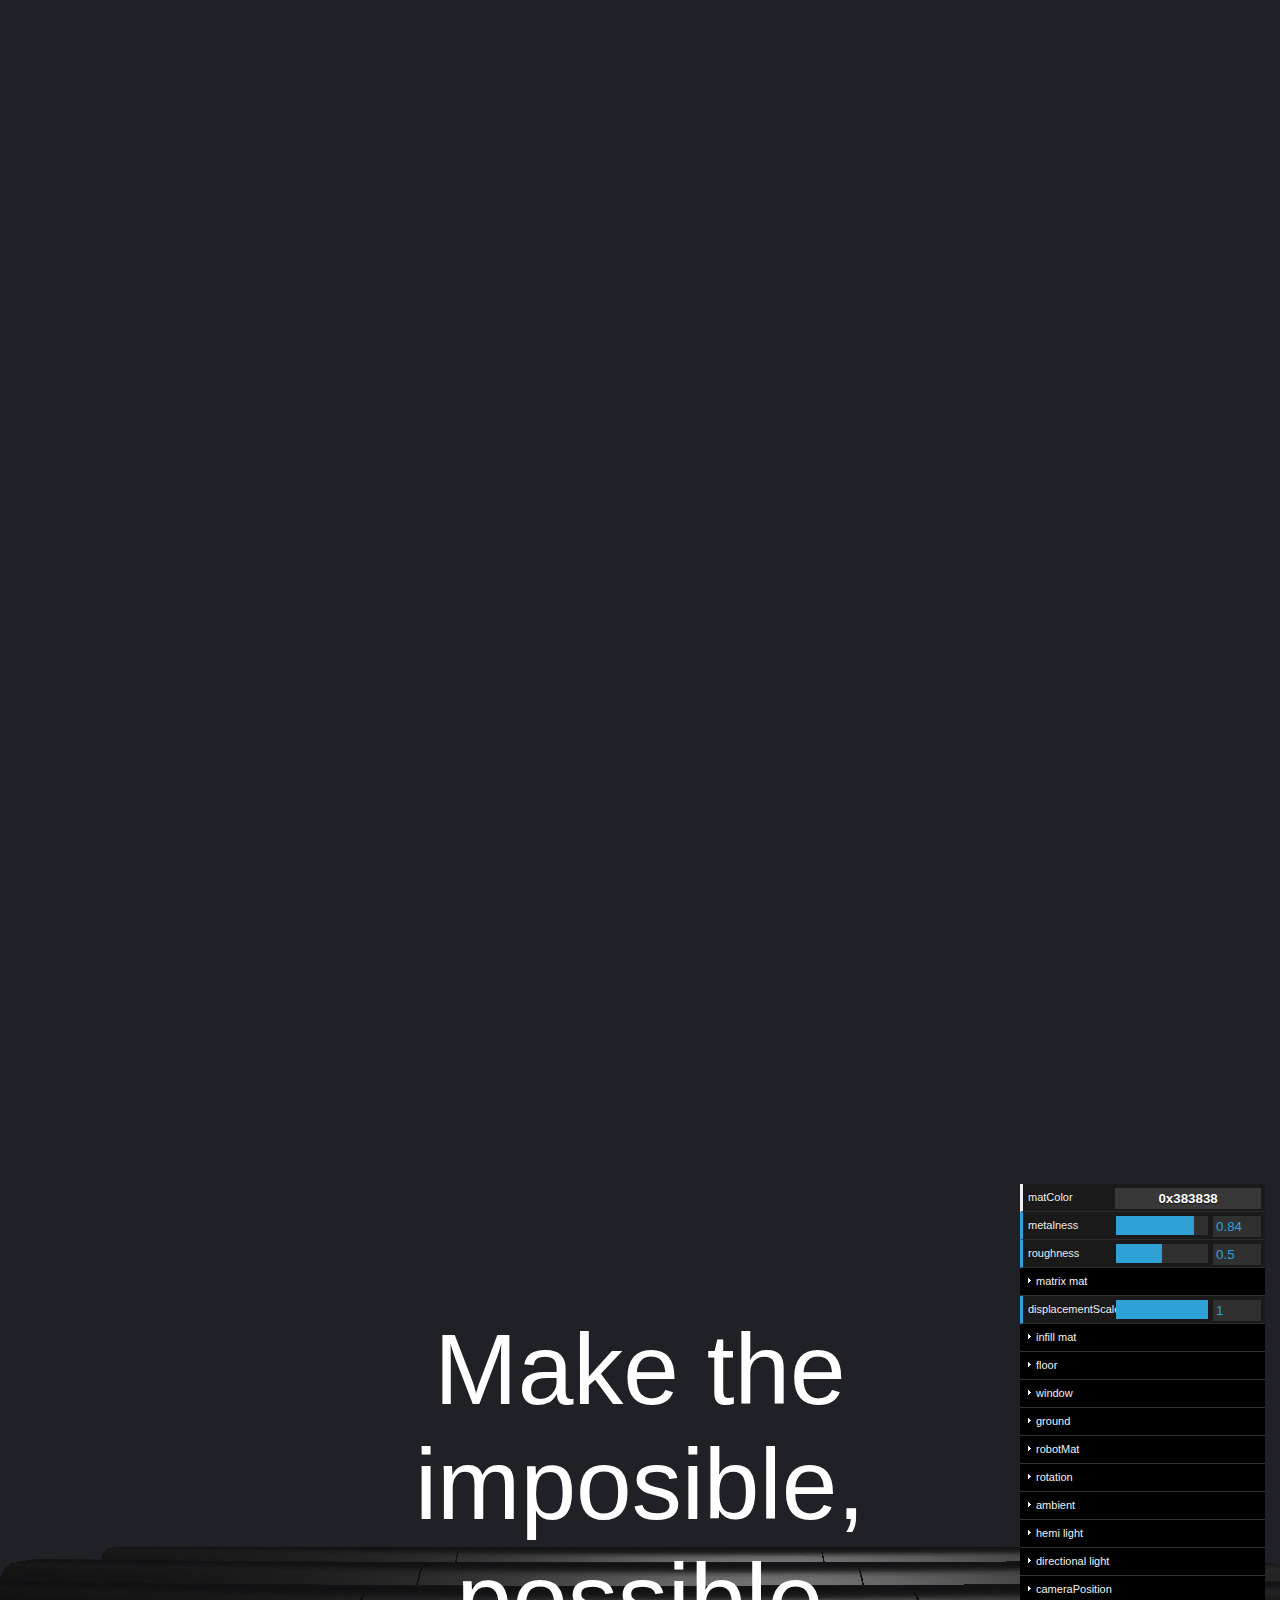
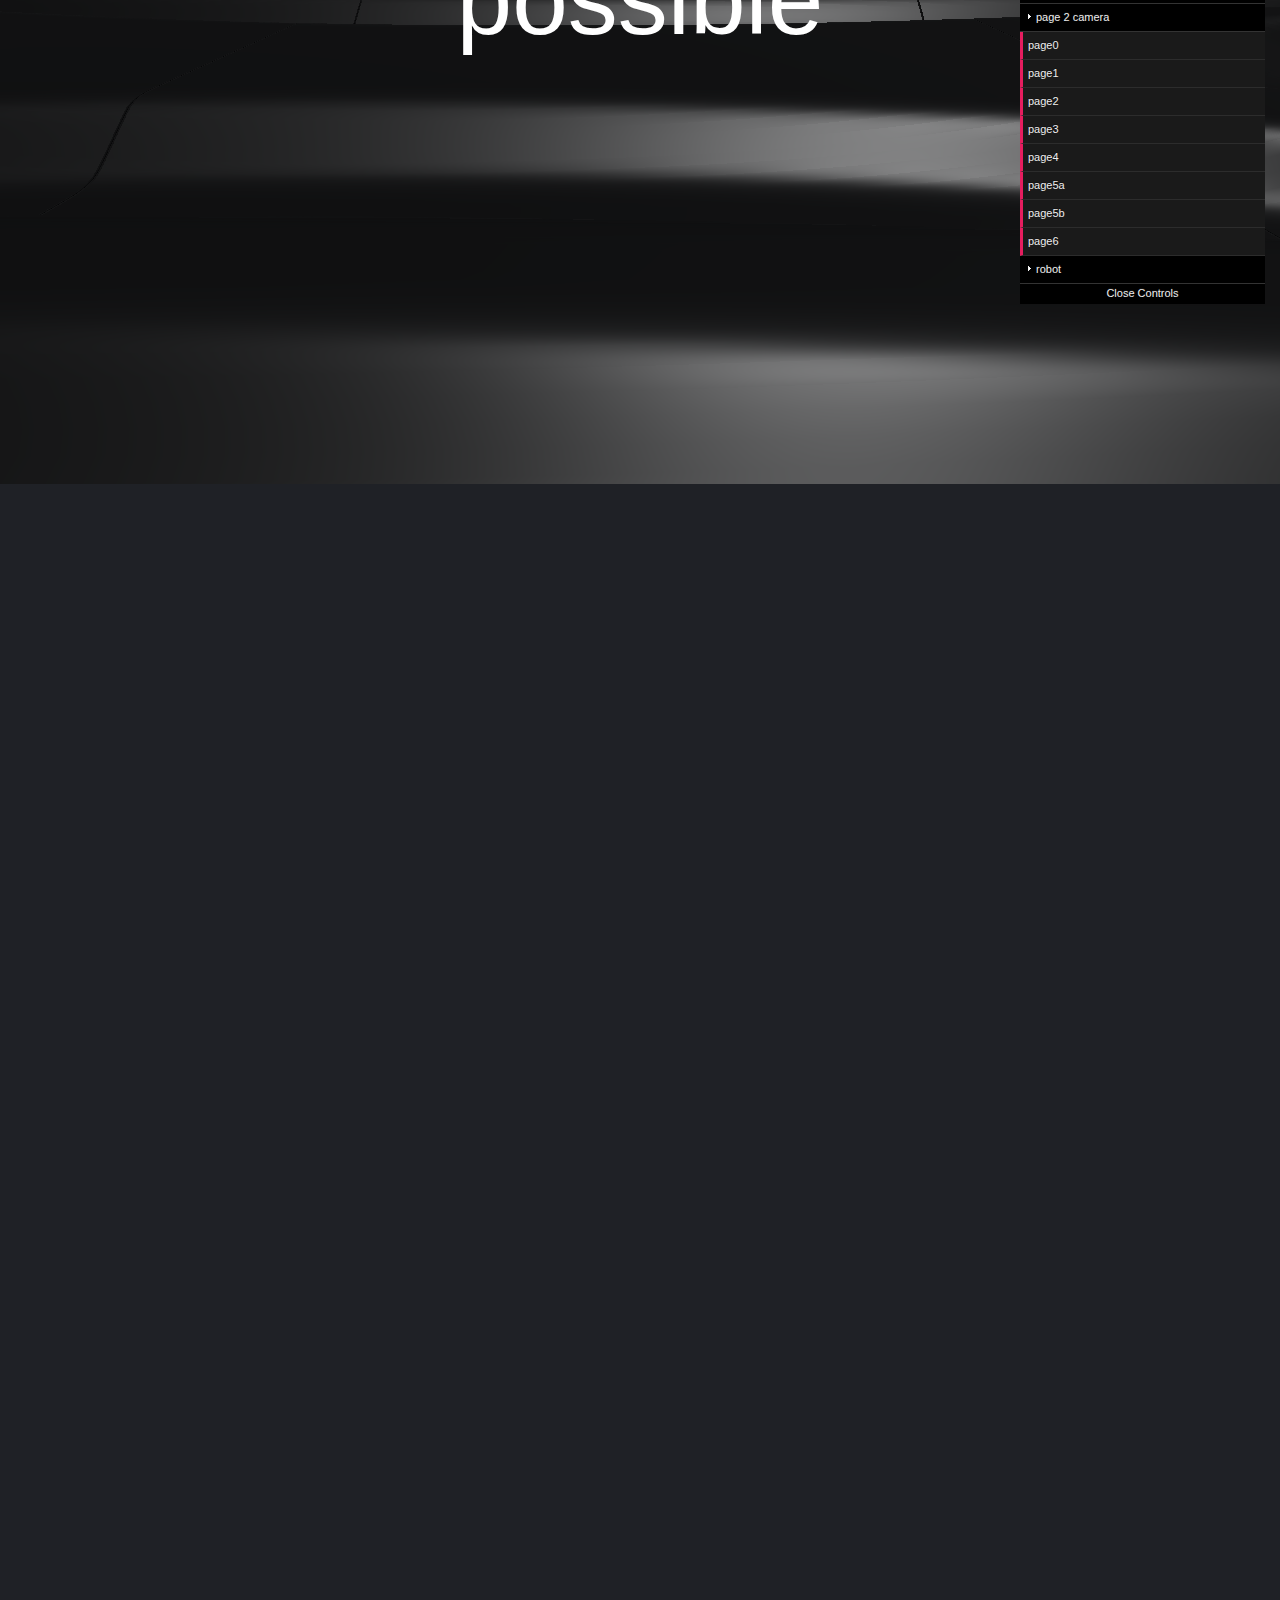
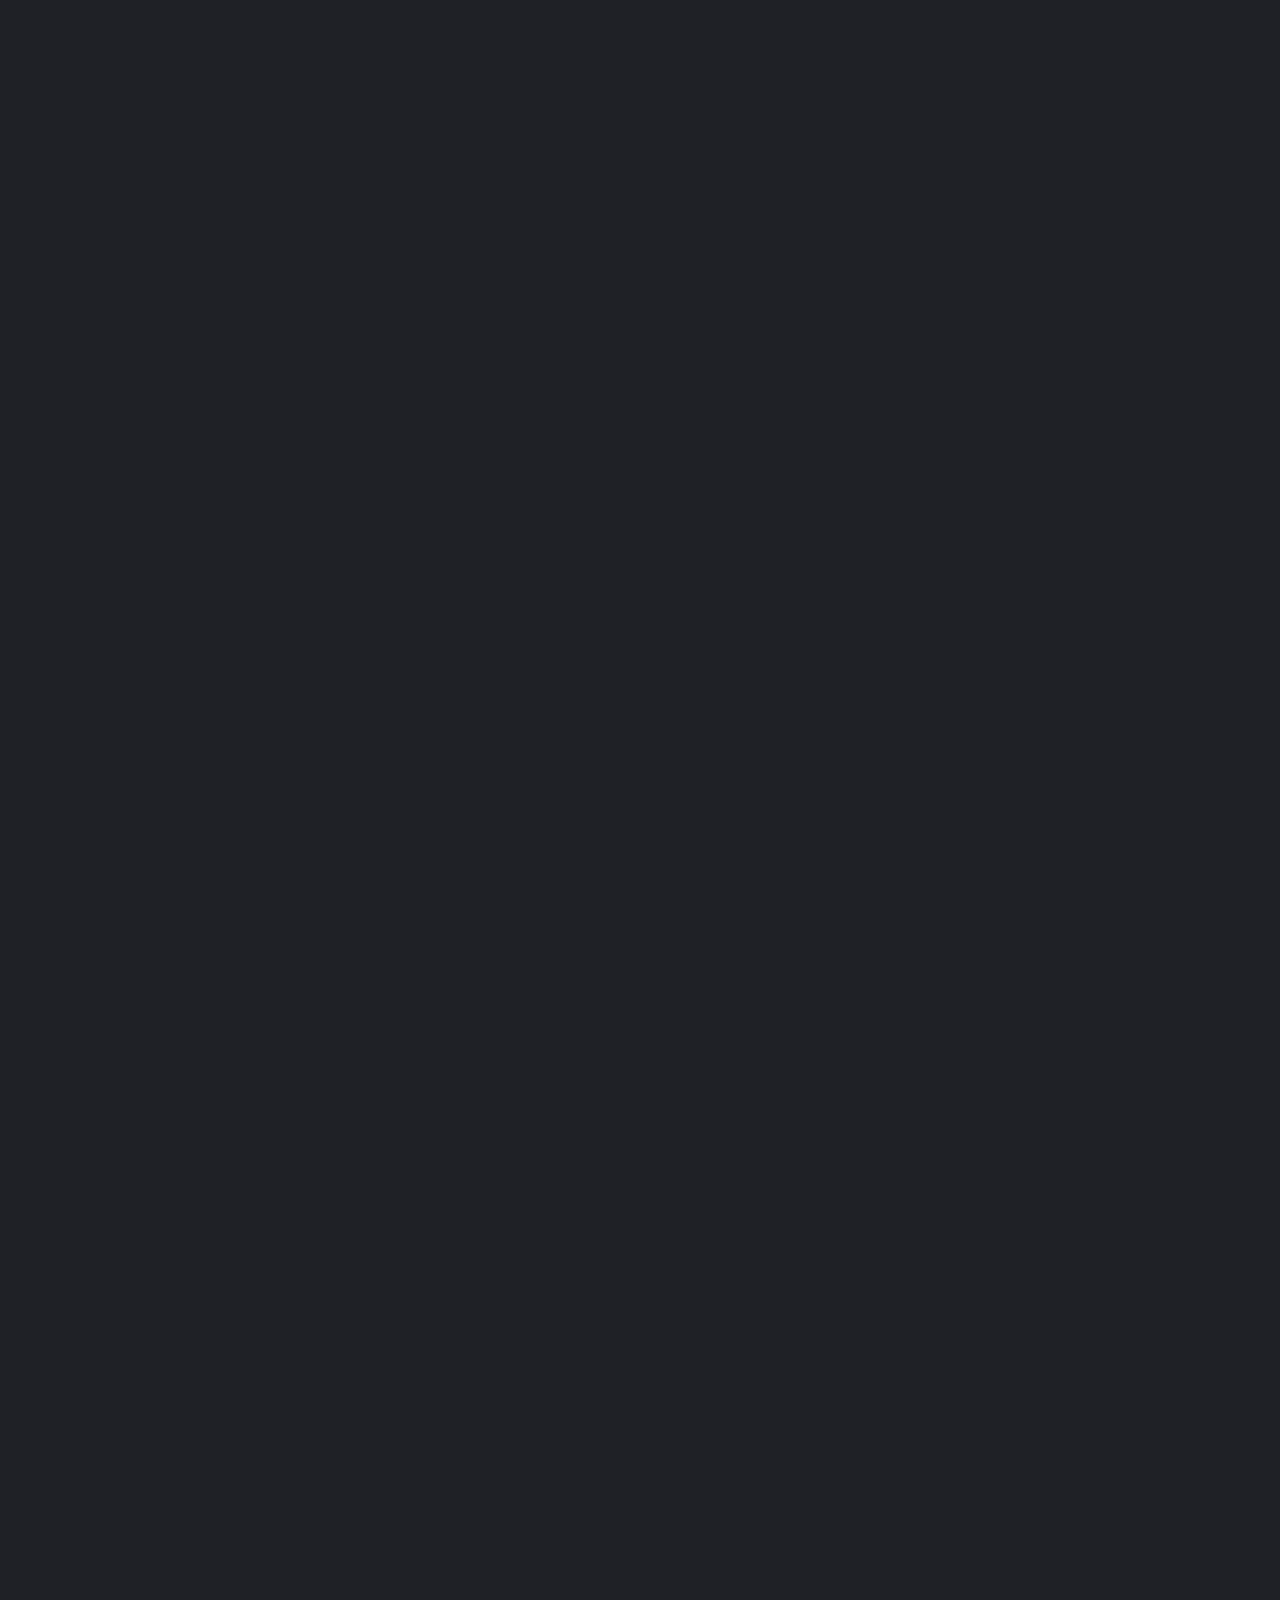
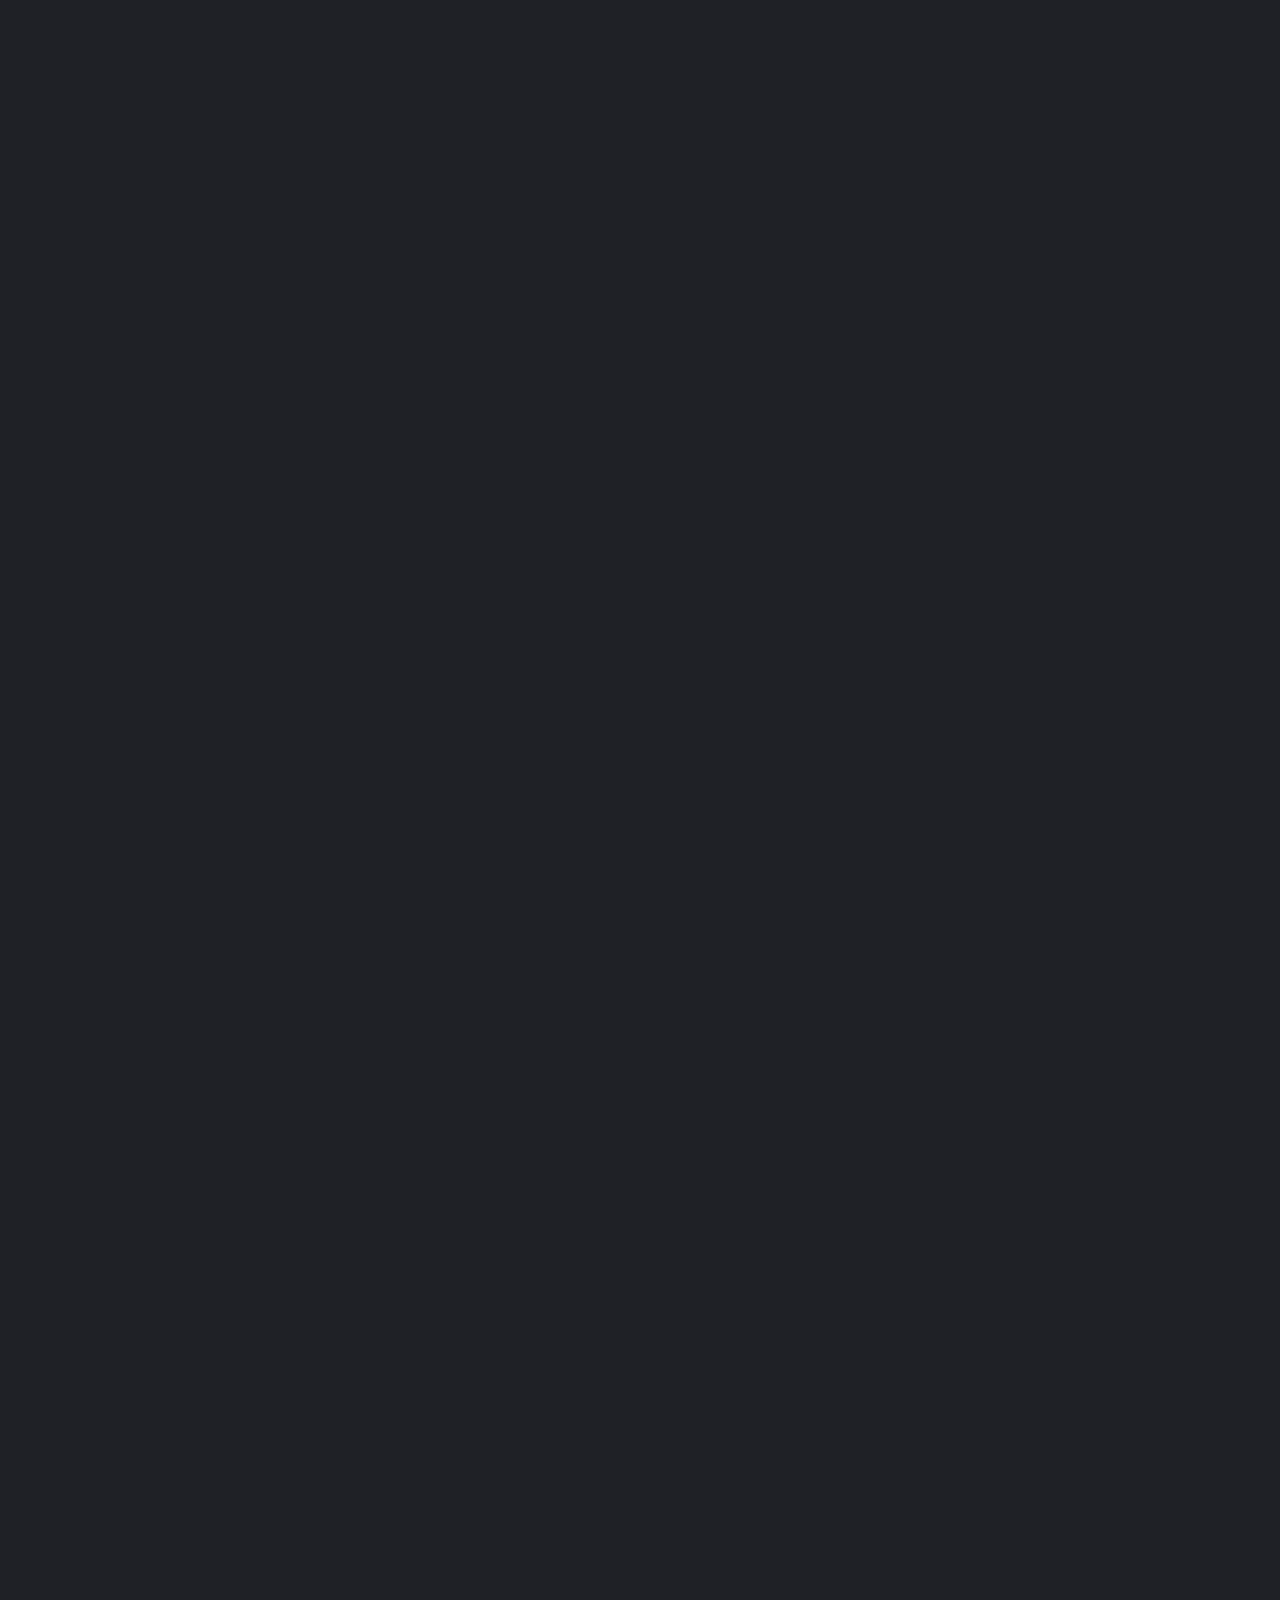
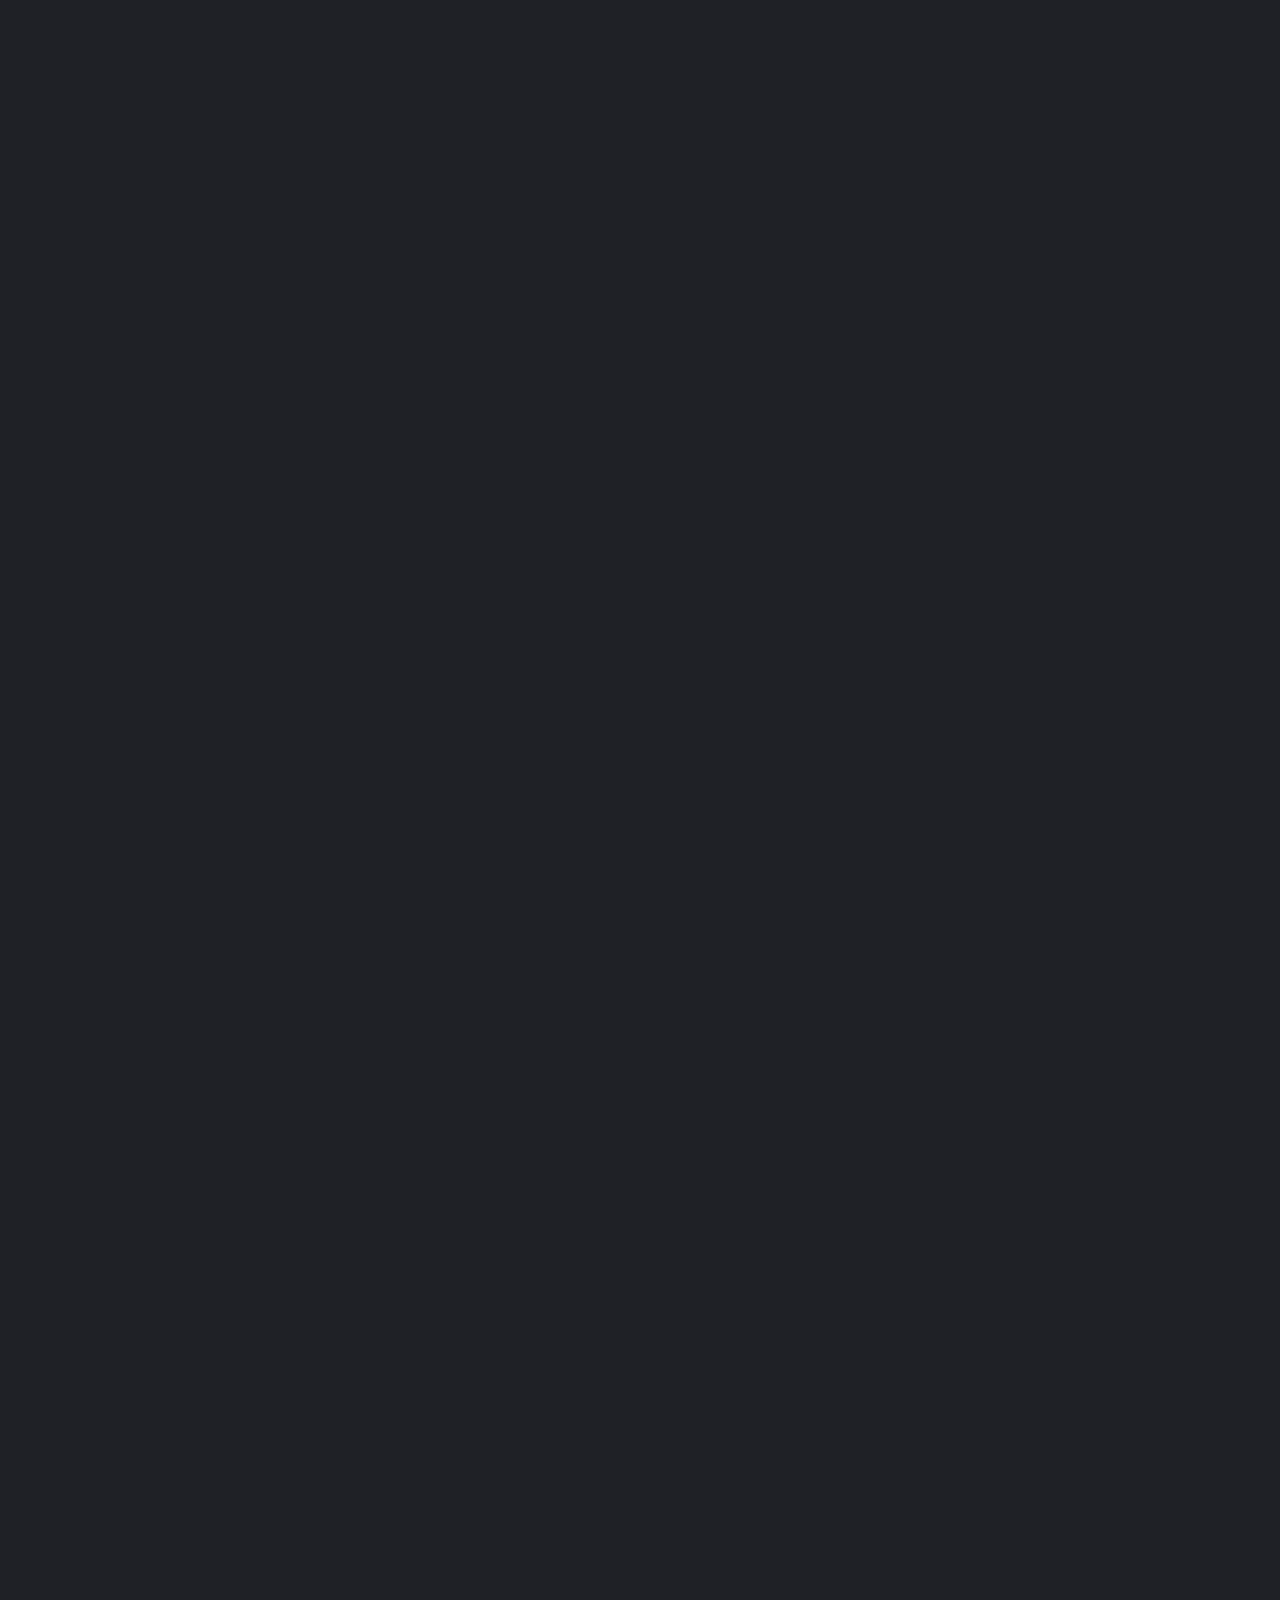
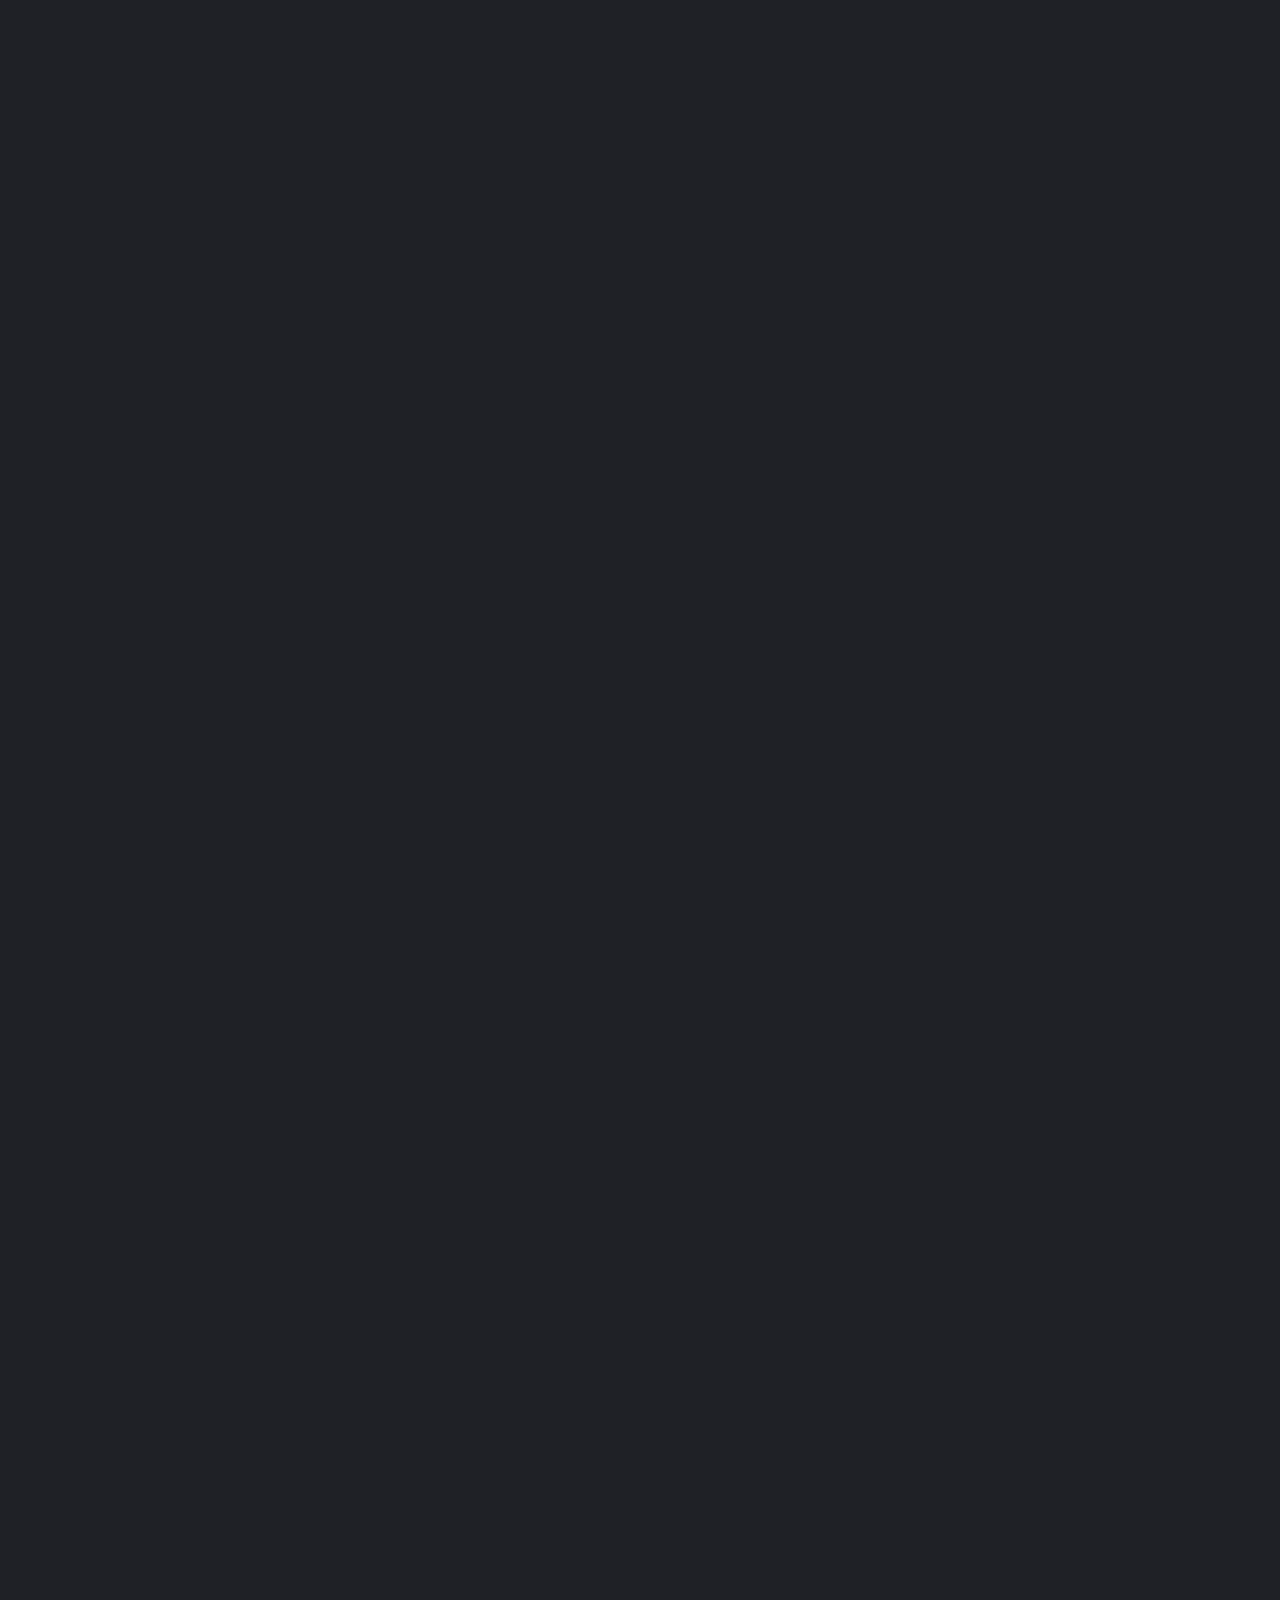
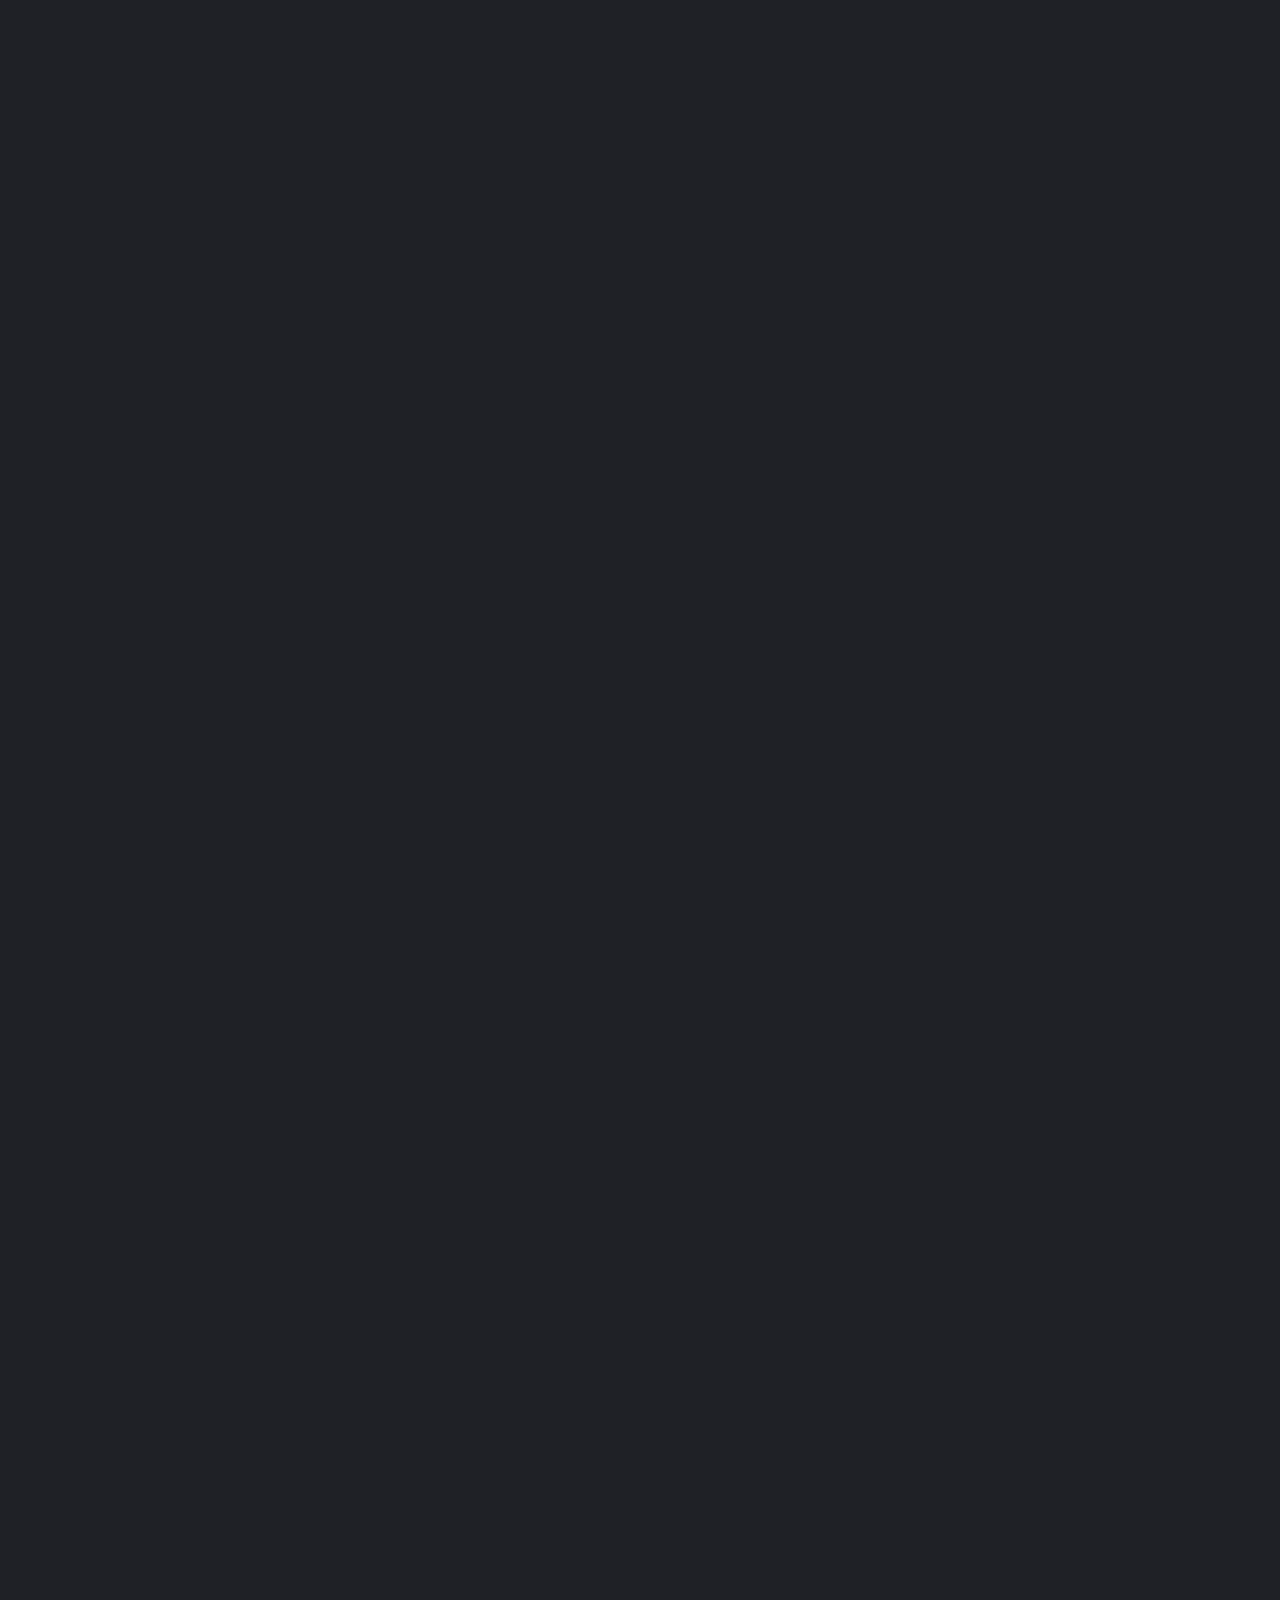
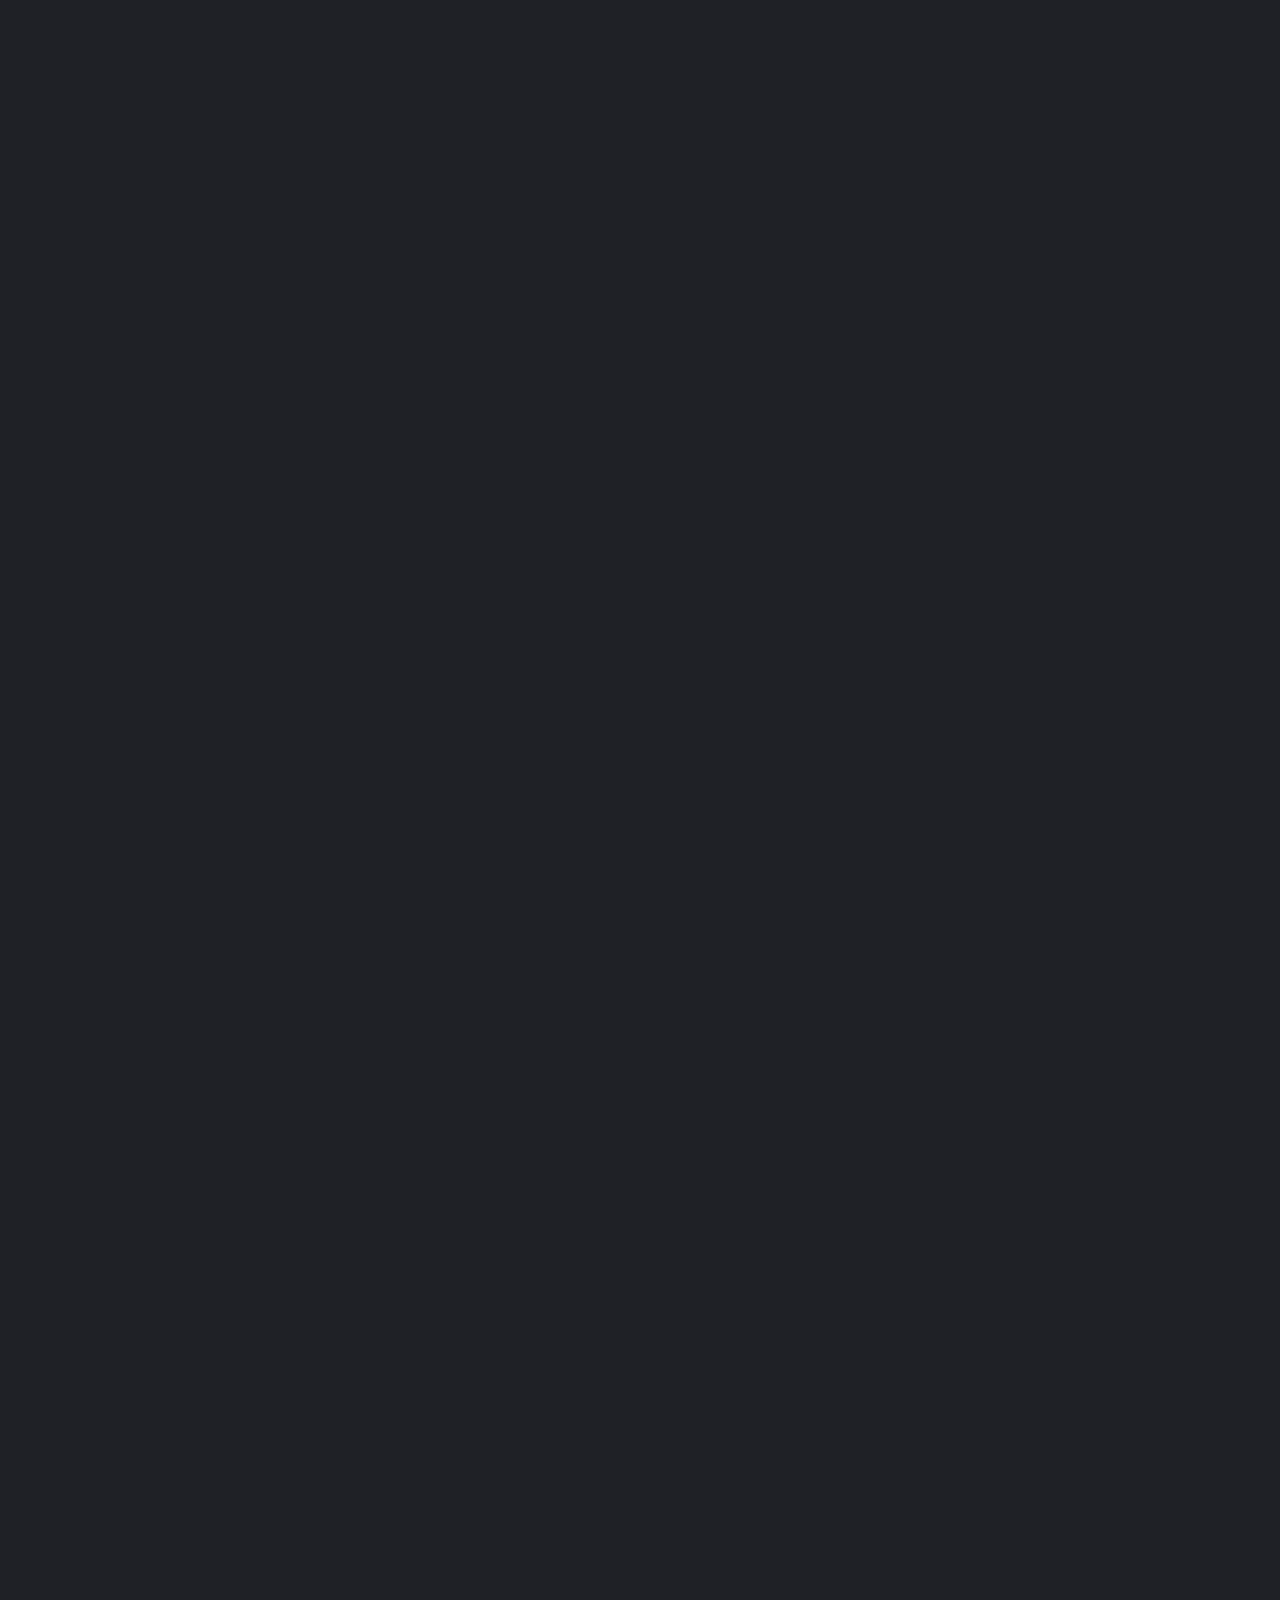
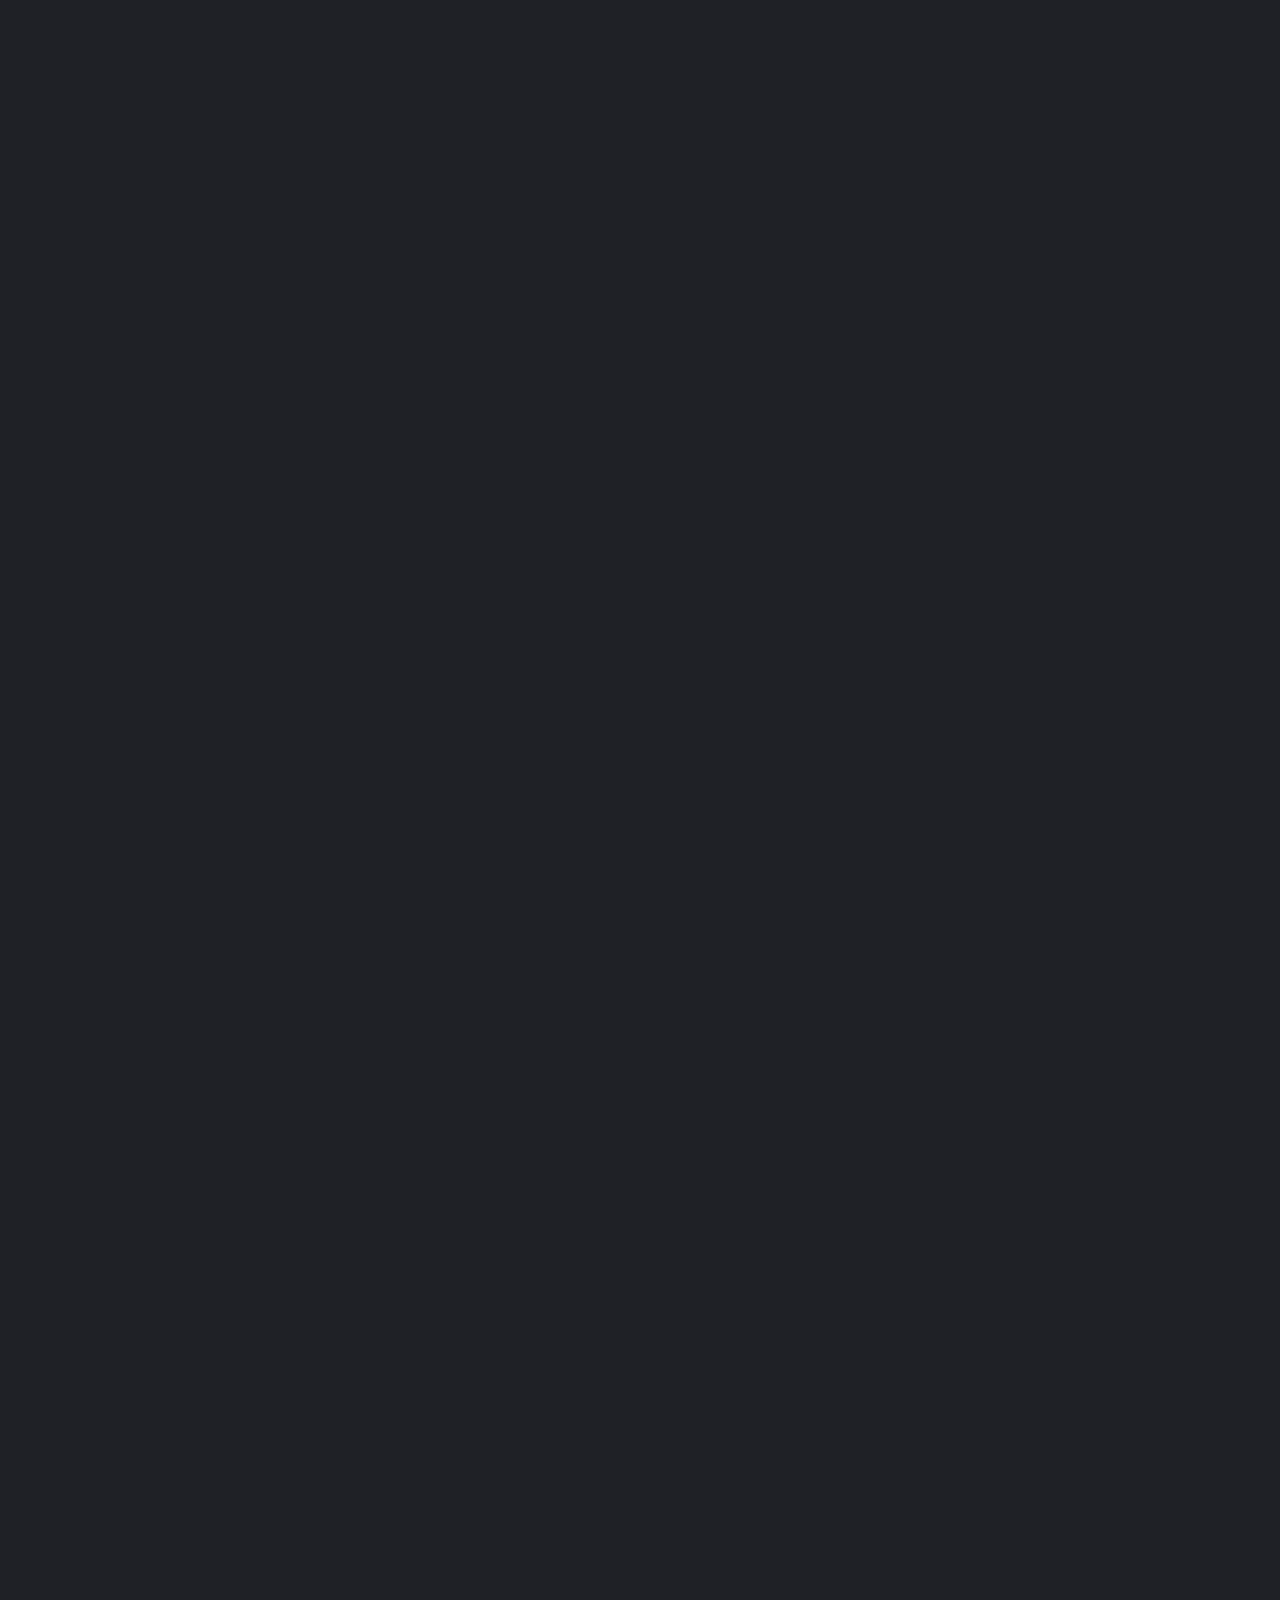
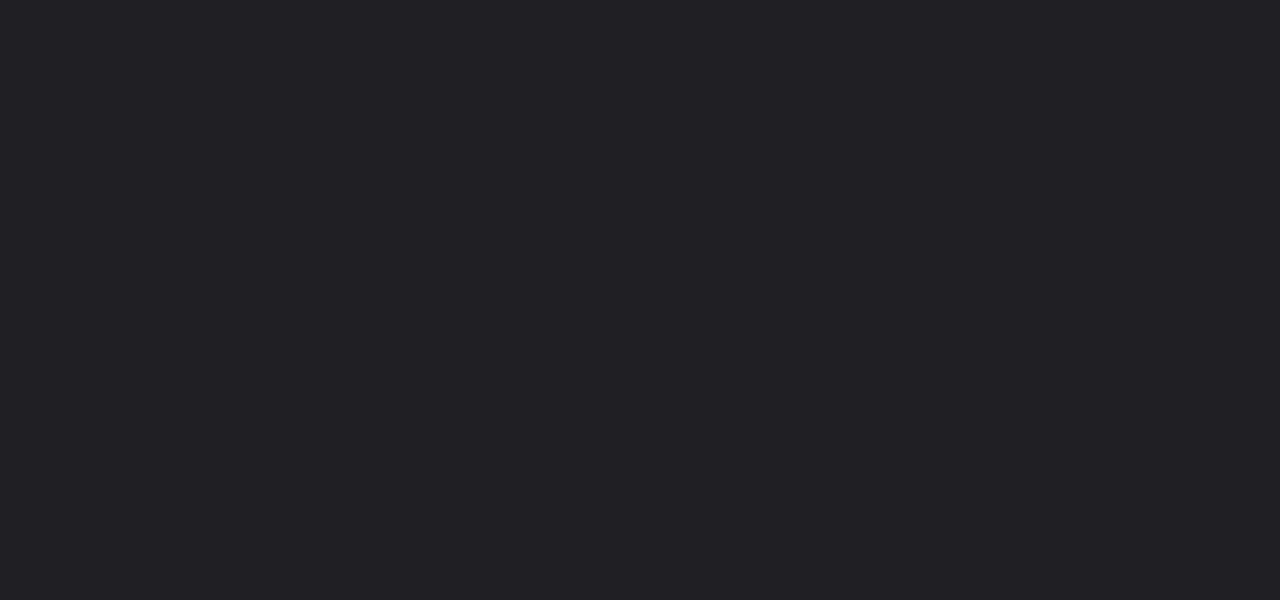
<file: docs/index.html>
<!doctype html><html lang="en"><head><meta charset="UTF-8"><meta name="viewport" content="width=device-width,initial-scale=1"><title>Branch Test</title><script defer="defer" src="bundle.e1effe5592a465ad49ec.js"></script><link href="main.css" rel="stylesheet"></head><body><canvas class="webgl"></canvas><div id="scroll"><div class="content-pane"><div class="content" id="page-0-text">Make the imposible, possible</div></div><div class="content-pane"><div class="content" id="page-1-text"><div>Unprecedented design freedom</div><span>Create signature façades with our world-class team and technology</span></div></div><div class="content-pane"><div class="content" id="page-2-text"><div>Mass customized and code compliant</div><span>Our patented Cellular Fabrication (C-Fab™) technology allows for continuous differentiation while exceeding code requirements.</span></div></div><div class="content-pane"><div class="content" id="page-3-text"><div>Lightweight and easy to install</div><span>Gain structural and logistical efficiencies with less weight and faster install schedules</span></div></div><div class="content-pane"><div class="content" id="page-4a-text"><div>3D printed core</div><span>Freeform 3D printing enables geometrices using 20x less material than standard 3D printing techniques</span></div><div class="content" id="page-4b-text"><div>Composite fill</div><span>Volumetric, multifunctional infill materials add capabilities to the wall assembly</span></div><div class="content" id="page-4c-text"><div>Architectural finish</div><span>Durable lamina applied to complex surface geometries clads the design with natural color and texture</span></div></div><div class="content-pane"><div class="content" id="page-5-text"><div>Robotic precision, construction scale</div><span>Direct digital manufacturing leverages robotic precision and automation at scale for construction components</span></div></div></div></body></html>
</file>
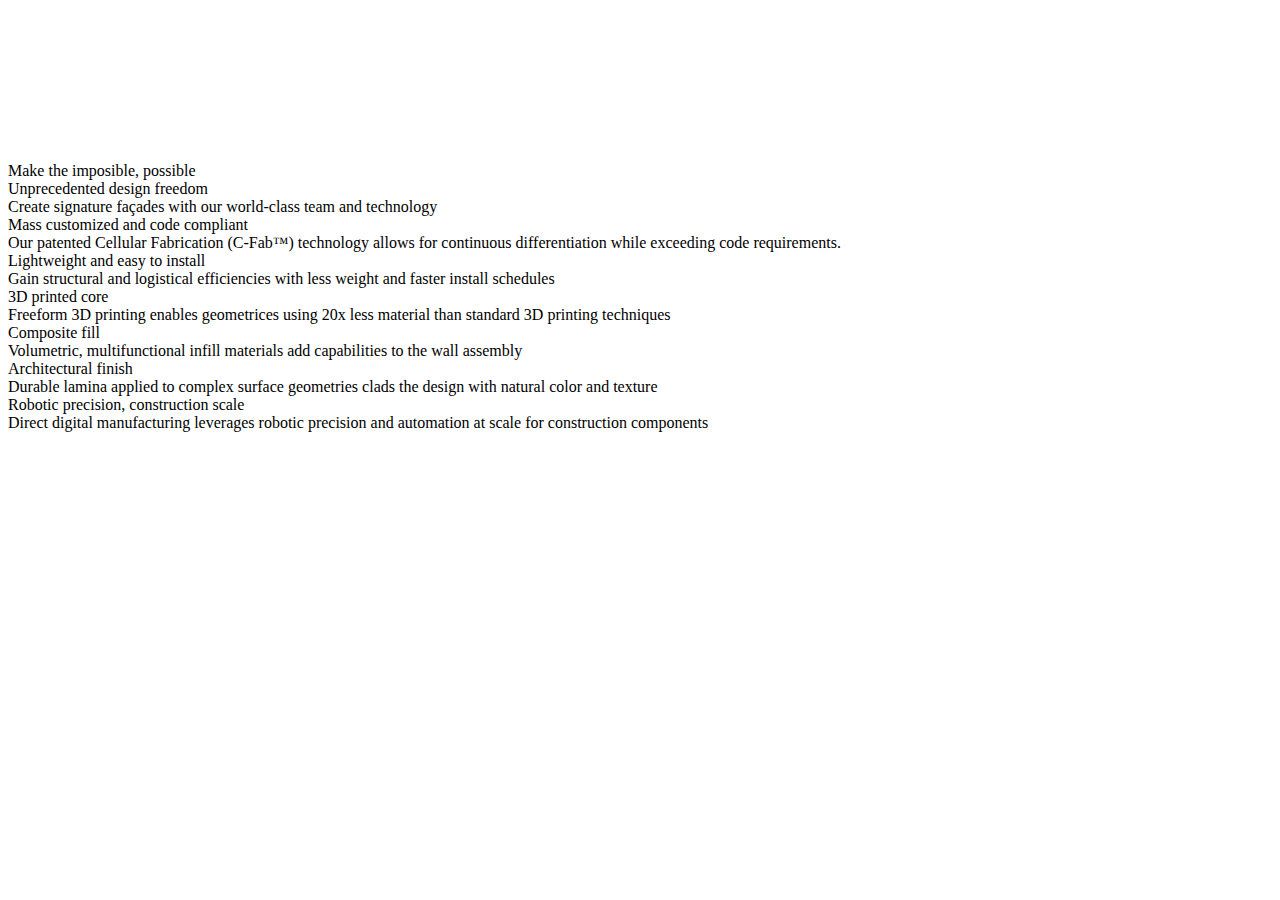
<file: src/index.html>
<!DOCTYPE html>
<html lang="en">
<head>
    <meta charset="UTF-8">
    <meta name="viewport" content="width=device-width, initial-scale=1.0">
    <title>Branch Test</title>
</head>
<body>
    <canvas class="webgl"></canvas>
    <div id="scroll">
        <div class="content-pane">
            <div class="content" id="page-0-text">
                Make the imposible, possible
            </div>
        </div>
        <div class="content-pane">
            <div class="content" id="page-1-text">
                <div>Unprecedented design freedom</div>
                <span>Create signature façades with our world-class team and technology</span>
            </div>
        </div>
        <div class="content-pane">
            <div class="content" id="page-2-text">
                <div>Mass customized and code compliant</div>
                <span>Our patented Cellular Fabrication (C-Fab™) technology allows for continuous differentiation while exceeding code requirements.</span>
            </div>
        </div>
        <div class="content-pane">
            <div class="content" id="page-3-text">
                <div>Lightweight and easy to install</div>
                <span>Gain structural and logistical efficiencies with less weight and faster install schedules</span>
            </div>
        </div>
        <div class="content-pane">
            <div class="content" id="page-4a-text">
                <div>3D printed core</div>
                <span>Freeform 3D printing enables geometrices using 20x less material than standard 3D printing techniques</span>
            </div>
            <div class="content" id="page-4b-text">
                <div>Composite fill</div>
                <span>Volumetric, multifunctional infill materials add capabilities to the wall assembly</span>
            </div>
            <div class="content" id="page-4c-text">
                <div>Architectural finish</div>
                <span>Durable lamina applied to complex surface geometries clads the design with natural color and texture</span>
            </div>
        </div>
        <div class="content-pane">
            <div class="content" id="page-5-text">
                <div>Robotic precision, construction scale</div>
                <span>Direct digital manufacturing leverages robotic precision and automation at scale for construction components</span>
            </div>
        </div>
    </div>
</body>
</html>
</file>
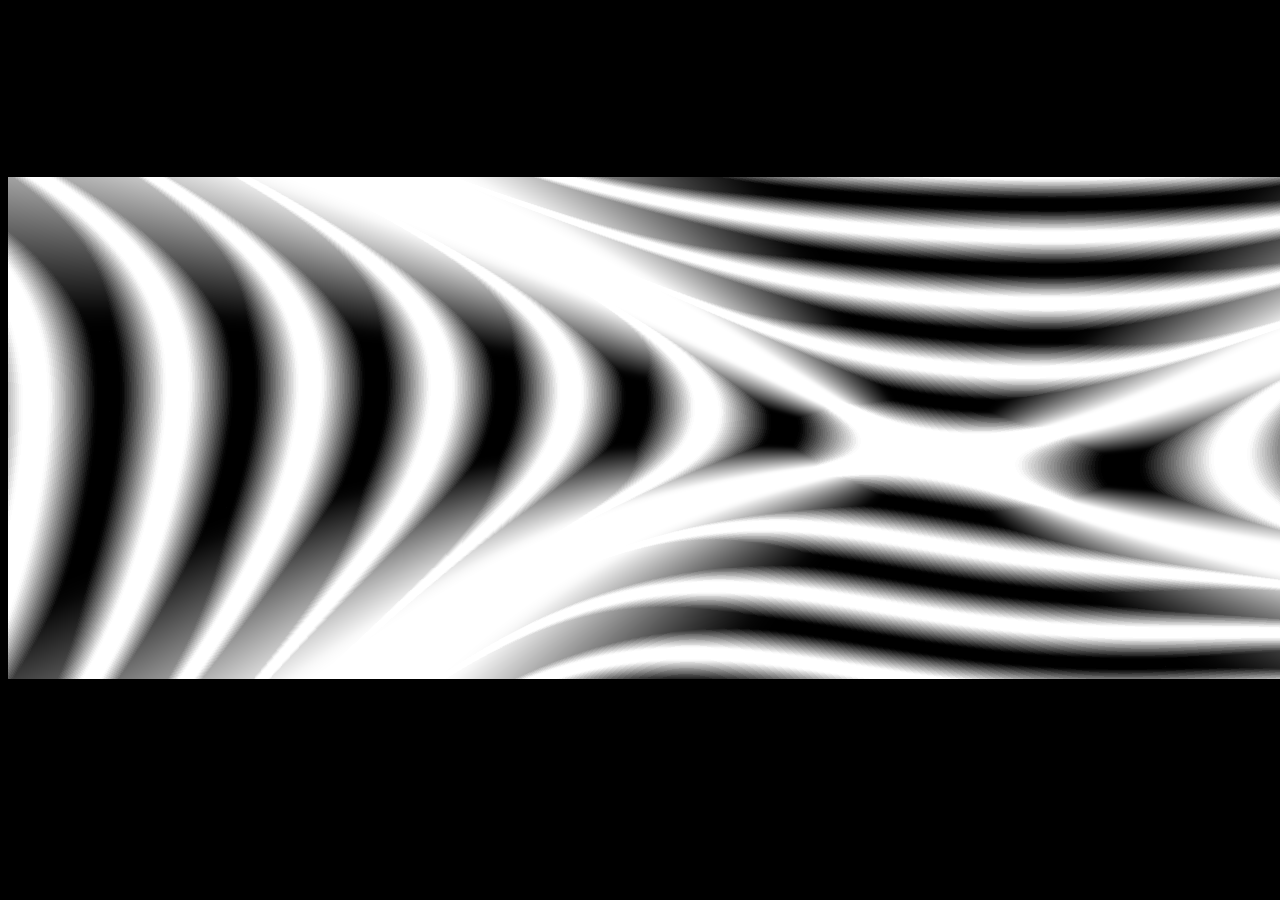
<file: texture.html>
<!DOCTYPE html>
<html lang="en">
<head>
  <meta charset="UTF-8">
  <meta http-equiv="X-UA-Compatible" content="IE=edge">
  <meta name="viewport" content="width=device-width, initial-scale=1.0">
  <title>Document</title>
  <style>
    body {
      background: #000;
    }
    canvas {
      width: 1612px;
      height: 502px;
      margin: 14% auto;
      display: block;
    }
  </style>
  <script src="perlin.js"></script>
</head>
<body>
  <canvas id="c"></canvas>
  <!-- <a id="download">download</a> -->
</body>
<script>

function vadd(a,v) { return [a[0]+v[0], a[1]+v[1], a[2]+v[2]]; }
function vsub(a,v) { return [a[0]-v[0], a[1]-v[1], a[2]-v[2]]; }
function vscale(a,c) { return [a[0]*c, a[1]*c, a[2]*c]; }
function vdot(a,v) { return a[0]*v[0] + a[1]*v[1] + a[2]*v[2]; }
function vcross(a,v) { return [a[1]*v[2] - a[2]*v[1], a[2]*v[0] - a[0]*v[2], a[0]*v[1] - a[1]*v[0]]; }
function vlength(v) { return Math.sqrt(v[0]*v[0]+v[1]*v[1]+v[2]*v[2]); }
function vdist(a, v) { return vlength(vsub(a,v)); }
function vnorm(v) { var l=vlength(v); return l > 0 ? [v[0]/l, v[1]/l, v[2]/l] : v; }
function vinterp(a,b,c) { return vadd(a,vscale(vsub(b,a),c)); }

const canvas = document.getElementById("c")
const cw = canvas.width = canvas.offsetWidth
const ch = canvas.height = canvas.offsetHeight
const ctx = canvas.getContext('2d')

/**
 * bevel is defined by shelf (s) and radius (r)
 * shelf defines how much of the top and bottom are flat
 * radius determines how smoothly it transitions from flat to the wall
 * r <= s
 * It all can be though of as 3 lines, 2 flats and the wall, and 2 circles for the transitions.
 * The wall is the line between (s,0) and (1-2,1).
 * The circles should be of radius r, tangent to both lines.
 * So c0.y = r and c1.y = 1-r
 * The circle's center is the intersection of y=r and the bisector y=0 and the wall.
 * The angle between the flat and wall is PI-atan2(1/(1-2s)), so bisector angle is half that.
 * Let offset = r/tan(bisector) [the distance between the flat/wall intersection and the circle center along one side]
 * So x1 = c.x = s - offset, and x2 = s + offset * cos(1/(1-2s))
 * From 0-x1: 0
 * From x1-x2: c.y - Math.sqrt(r*r - x*x)
 * From x2-x3: (x-s)/(1-2s)
 * From x3-x4: 1 - c.y + Math.sqrt(r*r - x*x)
 * From x4-x5: 1
 */

const fillet = (offset, r) => {
  const d = 1 - 2*offset, theta = Math.atan2(1,d)
  const bisect = (Math.PI-theta)/2, proj = r / Math.tan(bisect)
  const x1 = offset - proj, x2 = offset + proj * Math.cos(theta), x3=1-x2, x4=1-x1
  return x => {
    if (x < x1) return 0
    if (x < x2) return r - Math.sqrt(r*r - (x1-x)*(x1-x))
    if (x < x3) return (x - offset) / d
    if (x < x4) return 1 - r + Math.sqrt(r*r - (x4-x)*(x4-x))
    return 1
  }
}

const fil = fillet(.18, .1)
const offsetx = 32.5, offsety = 44.5, nfreq = .3, nscale = 80
const relief = (x, y) => {
  // const x_1 = .3*x - 40
  // const y_1 = .9*y - 50
  const x_1 = 80*x - 80
  const y_1 = 200*y - 25
  const x_2 = x_1 + nscale*noise.perlin2(offsetx+nfreq*x, offsety+nfreq*y)
  const y_2 = y_1 + nscale*noise.perlin2(offsety+nfreq*x, offsety+nfreq*y)

  const r = Math.sqrt(x_2*x_2 + y_2*y_2)
  const t = Math.atan2(y_2,x_2) + Math.PI

  const r_ = Math.PI/2
  const t_ = 2*((t+Math.PI/4)%(Math.PI/2) - Math.PI/4)
  const h = Math.max(0, r*Math.sqrt(r_*r_ - t_*t_) - 20)
  const cycle = 40
  const h_div = Math.floor(h / cycle)
  const h_mod = Math.floor(h % cycle)
  const h_ = (h_div % 2 ? h_mod : cycle-h_mod) / cycle
  return fil(Math.max(1-Math.cos(t_), h_))
}


const canvasData = ctx.getImageData(0, 0, cw, ch)

for (let i=0; i<canvasData.width; i++) {
  for (let j=0; j<canvasData.height; j++) {
    let idx = (i + j*canvasData.width)*4

    let x = 6*(i - .5*cw)/1612, y = 2*(j-.5*ch)/502

    // const offsetx = 31.5, offsety = 44.5, nfreq = .0006, nscale = 250
    // let x_1 = .3*x - 40
    // let y_1 = .9*y - 50
    // let x_2 = x_1 + nscale*noise.perlin2(offsetx+nfreq*x, offsety+nfreq*y)
    // let y_2 = y_1 + nscale*noise.perlin2(offsety+nfreq*x, offsety+nfreq*y)

    // let r = Math.sqrt(x_2*x_2 + y_2*y_2)
    // let t = Math.atan2(y_2,x_2) + Math.PI

    // let r_ = Math.PI/2
    // let t_ = 2*((t+Math.PI/4)%(Math.PI/2) - Math.PI/4)
    // let h = Math.max(0, r*Math.sqrt(r_*r_ - t_*t_) - 20)
    // let cycle = 40
    // let h_div = Math.floor(h / cycle)
    // let h_mod = Math.floor(h % cycle)
    // h = (h_div % 2 ? h_mod : cycle-h_mod) / cycle
    // let m = fil(Math.max(1-Math.cos(t_), h))
    const m = relief(x, y)

    let p = parseInt(Math.max(0, Math.min(255, 256*m)))

    canvasData.data[idx] = p
    canvasData.data[idx+1] = p
    canvasData.data[idx+2] = p
    canvasData.data[idx+3] = 255
  }
}
ctx.putImageData(canvasData, 0, 0)

// height2normal(canvas)

// const download = document.getElementById("download")
// download.setAttribute('href', canvas.toDataURL())
</script>
</html>
</file>
<file: docs/main.css>
*
{
    margin: 0;
    padding: 0;
}

html,
body
{
    background-color: #1f2126;
    font-family: 'Lucida Sans', 'Lucida Sans Regular', 'Lucida Grande', 'Lucida Sans Unicode', Geneva, Verdana, sans-serif;
    color: white;
    font-size: 2.5em;
}

canvas {
    position: absolute;
    z-index: 0;
    top: 0;
    left: 0;
    width: 100%;
    height: 1005;
}

#scroll {
    position: relative;
    z-index: 1;
    width: 100%;
    height: 15000px;
    text-align: center;
}

.webgl
{
    position: fixed;
    top: 0;
    left: 0;
    outline: none;
}

.dg.ac {
    z-index: 2 !important;
}

#page-0-text {
    margin: 10% auto;
    width: 60%;
}

#page-1-text {
    position: absolute;
    bottom: 6%;
    right: 2%;
    width: 30%;
    text-align: left;
}

#page-2-text {
    position: absolute;
    top: 37%;
    left: 10%;
    width: 29%;
    text-align: left;
}

#page-3-text {
    position: absolute;
    text-align: left;
    width: 28%;
    top: 33%;
    right: 16%;    
}

#page-4a-text {
    position: absolute;
    text-align: left;
    width: 28%;
    bottom: 12%;
    left: 3%;    
}

#page-4b-text {
    position: absolute;
    text-align: center;
    width: 100%;
    bottom: 12%;
}
#page-4b-text div, #page-4b-text span {
    width: 25%;
    margin-left: auto;
    margin-right: auto;
}

#page-4c-text {
    position: absolute;
    text-align: left;
    width: 28%;
    bottom: 12%;
    right: 3%;    
}

#page-5-text {
    position: absolute;
    bottom: 6%;
    right: 2%;
    width: 30%;
    text-align: left;
}



.content-pane .content div {
    font-size: .5em;
    line-height: 1.3em;
    margin-bottom: .4em;
}
.content-pane .content span {
    display: block;
    font-size: .25em;
    font-weight: 100;
    font-family: sans-serif;
    line-height: 1.6em;
}

/*# sourceMappingURL=main.css.map*/
</file>
